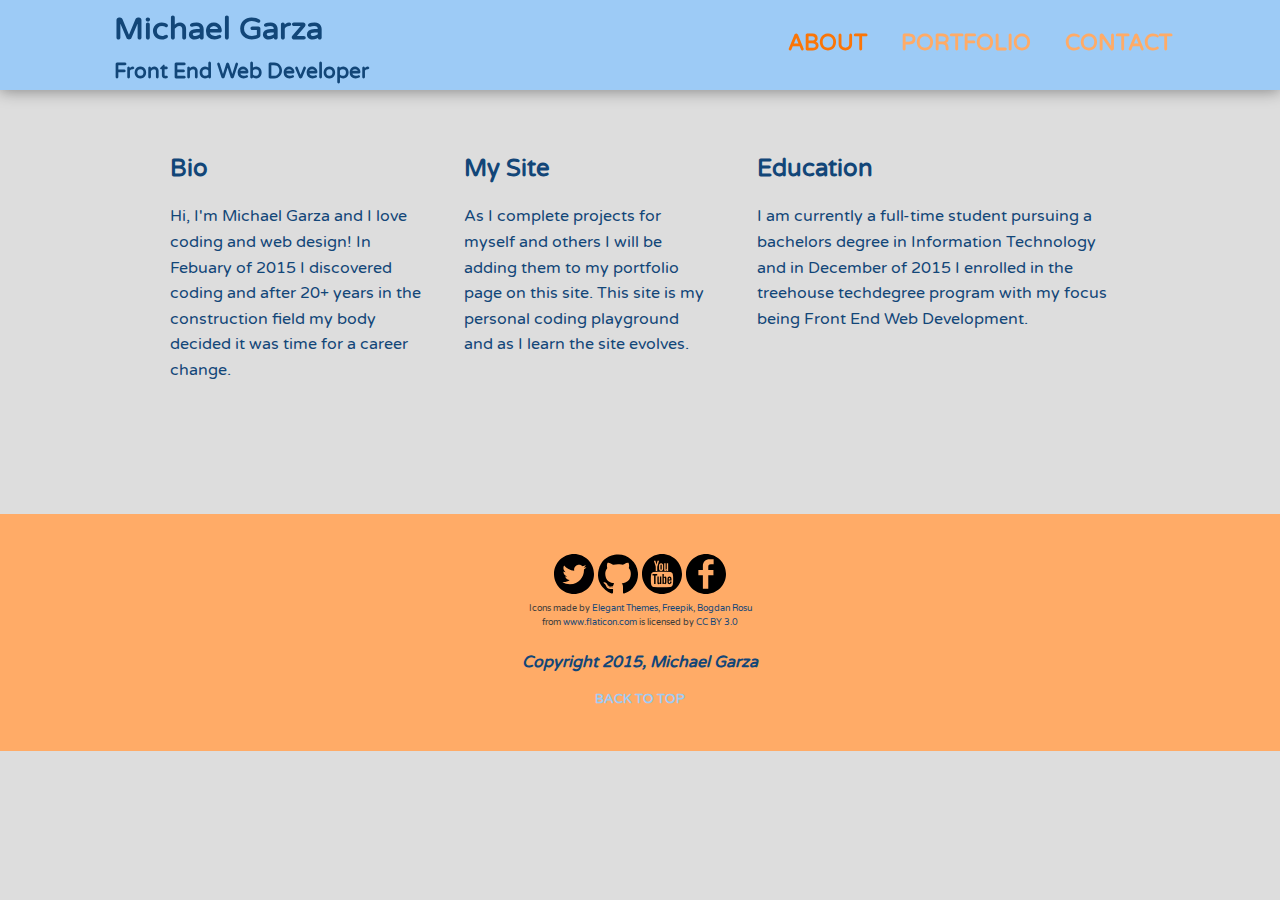
<file: index.html>
<!DOCTYPE html>

<html>   
<head>
   <meta charset="utf-8">
   
   <!-- Internet Explorer Modern UI tile icon: -->
   <meta name="msapplication-TileColor" content="#111">
   <meta name="msapplication-TileImage" content="img/png/mgdlogo144.png">
   <!-- favicon: -->
   <link rel="shortcut icon" type="image/x-icon" href="img/ico/mgdlogo-16.ico"> 
   <link rel="shortcut icon" type="image/x-icon" href="img/ico/mgdlogo-24.ico"> 
   <link rel="shortcut icon" type="image/x-icon" href="img/ico/mgdlogo-32.ico"> 
   <link rel="shortcut icon" type="image/x-icon" href="img/ico/mgdlogo-48.ico"> 
   <link rel="shortcut icon" type="image/x-icon" href="img/ico/mgdlogo-64.ico">
   <!-- Touch icon for iOS 2.0+ and Android 2.1+: -->
   <link rel="apple-touch-icon-precomposed" href="img/png/mgdlogo-152.png">
   <!-- For iPad with high-resolution Retina display running iOS ≥ 7: -->
   <link rel="apple-touch-icon-precomposed" sizes="152x152" href="img/png/mgdlogo-152.png">
   <!-- For iPad with high-resolution Retina display running iOS ≤ 6: -->
   <link rel="apple-touch-icon-precomposed" sizes="144x144" href="img/png/mgdlogo-144.png">
   <!-- For iPhone with high-resolution Retina display running iOS ≥ 7: -->
   <link rel="apple-touch-icon-precomposed" sizes="120x120" href="img/png/mgdlogo-120.png">
   <!-- For iPhone with high-resolution Retina display running iOS ≤ 6: -->
   <link rel="apple-touch-icon-precomposed" sizes="114x114" href="img/png/mgdlogo-114.png">
   <!-- For first- and second-generation iPad: -->
   <link rel="apple-touch-icon-precomposed" sizes="72x72" href="img/png/mgdlogo-72.png">
   <!-- For non-Retina iPhone, iPod Touch, and Android 2.1+ devices: -->
   <link rel="apple-touch-icon-precomposed" href="img/png/mgdlogo-57.png"> 
   <!-- Favicons targeted to any additional png sizes that you add that aren't covered above: -->
   <link rel="icon" href="img/png/mgdlogo-32.png" sizes="32x32">
   <title>M.Garza | Freelancer</title>
   <link rel="stylesheet" href="css/normalize.css">
   <link href='https://fonts.googleapis.com/css?family=Varela+Round' rel='stylesheet' type='text/css'>
   <link rel="stylesheet" href="css/main.css">
   <meta name="viewport" content="width=device-width, initial-scale=1.0">
</head>
<body>
   <div class="wrap  clearfix">
	  <header class="main-header  clearfix">
         <div class="container-one clearfix">
            <div class="name">      
               <h2>Michael Garza</h2>
               <h4>Front End Web Developer</h4>
            </div>
            <ul class="main-nav  clearfix">
               <li><a href="index.html" class="selected"><strong>About</strong></a></li>
               <li><a href="portfolio.html"><strong>Portfolio</strong></a></li>
               <li><a href="contact.html"><strong>Contact</strong></a></li>
            </ul>
         </div>
      </header><!--/.main-header-->	 
      <div class="container-two clearfix">
         <div class="secondary col  clearfix">   
            <h2>Bio</h2>
            <p>Hi, I'm Michael Garza and I love coding and web design! In Febuary of 2015 I discovered coding and after 20+ years in the construction field my body decided it was time for a career change.</p>
         </div><!--/.secondary-->
         
         <div class="primary col  clearfix">
            <h2>My Site</h2>
            <p>As I complete projects for myself and others I will be adding them to my portfolio page on this site. This site is my personal coding playground and as I learn the site evolves.</p>
         </div><!--/.tertiary-->
   
         <div class="tertiary col  clearfix">
            <h2>Education</h2>
            <p>I am currently a full-time student pursuing a bachelors degree in Information Technology and in December of 2015 I enrolled in the treehouse techdegree program with my focus being Front End Web Development.</p>
         </div><!--/.primary-->
      </div>
   </div>
            
   <footer class="main-footer  clearfix">
      <div class="social">
         <ul>
            <li><a href="https://twitter.com/SLINGBLADERUNNR"><img src="img/svg/twitter.svg" alt="Twitter Logo" class= "social-icon"></a></li>
            <li><a href="https://github.com/MichaelGarza"><img src="img/svg/github.svg" alt="Github Logo" class= "social-icon"></a></li>
            <li><a href="https://www.youtube.com/user/garzaocala"><img src="img/svg/youtube.svg" alt="YouTube Logo" class= "social-icon"></a></li>
            <li><a href="https://www.facebook.com/michaelwgarza"><img src="img/svg/facebook.svg" alt="Facebook Logo" class= "social-icon"></a></li>
         </ul>
         <div class="icons">Icons made by <a href="http://www.flaticon.com/authors/elegant-themes" title="Elegant Themes">Elegant Themes</a>, <a href="http://www.freepik.com" title="Freepik">Freepik</a>, <a href="http://www.flaticon.com/authors/bogdan-rosu" title="Bogdan Rosu">Bogdan Rosu</a> from <a href="http://www.flaticon.com" title="Flaticon">www.flaticon.com</a>             is licensed by <a href="http://creativecommons.org/licenses/by/3.0/" title="Creative Commons BY 3.0">CC BY 3.0</a>
         </div>
      </div>
      <div class="copyright">
         <p><strong>Copyright 2015, Michael Garza</strong></p>
         <a href="#top" class="top"><strong>BACK TO TOP</strong></a>
      </div>
    </footer>
         
</body>
</html>
</file>
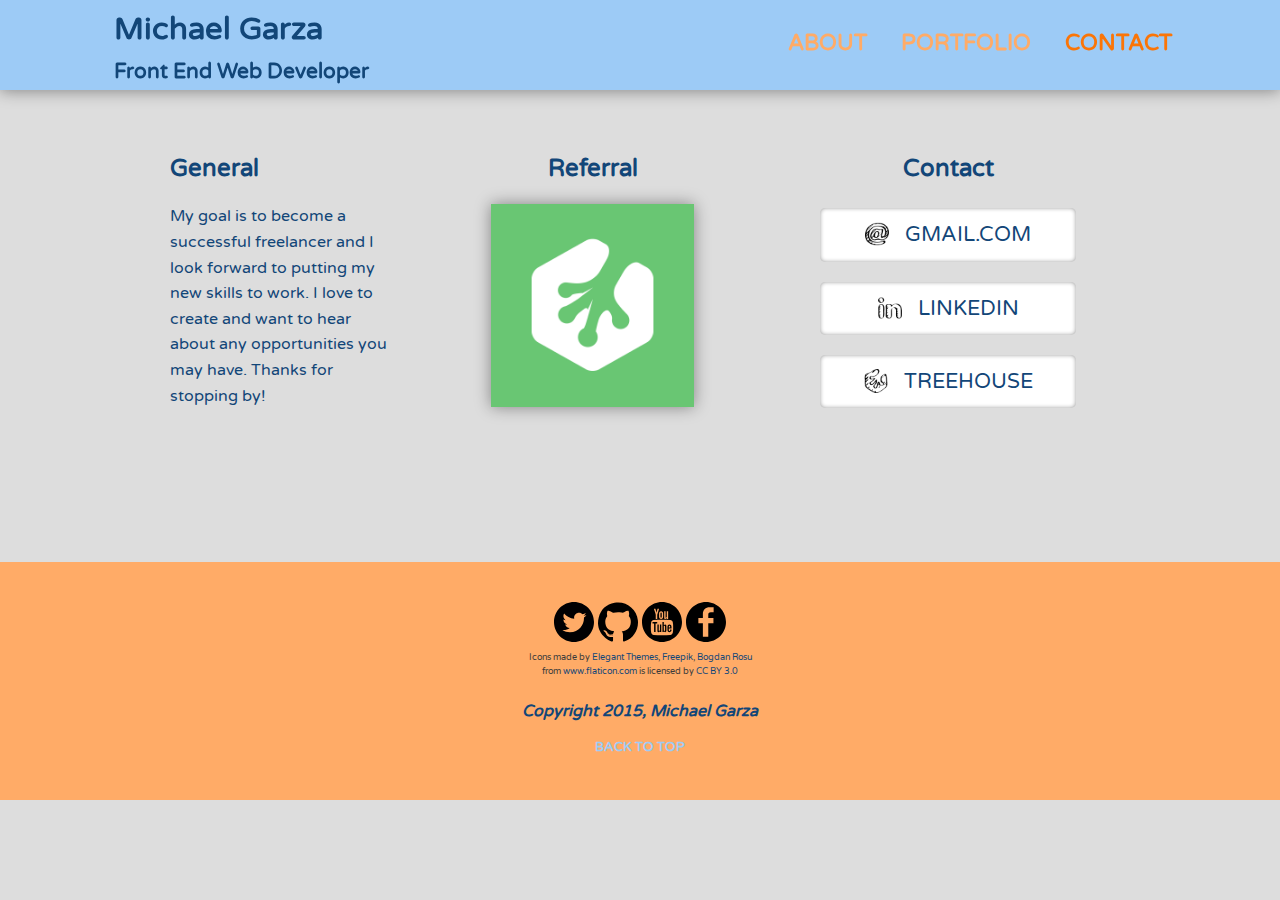
<file: contact.html>
<!DOCTYPE html>

<html>   
<head>
   <meta charset="utf-8">
   
   <!-- Internet Explorer Modern UI tile icon: -->
   <meta name="msapplication-TileColor" content="#111">
   <meta name="msapplication-TileImage" content="img/png/mgdlogo144.png">
   <!-- favicon: -->
   <link rel="shortcut icon" type="image/x-icon" href="img/ico/mgdlogo-16.ico"> 
   <link rel="shortcut icon" type="image/x-icon" href="img/ico/mgdlogo-24.ico"> 
   <link rel="shortcut icon" type="image/x-icon" href="img/ico/mgdlogo-32.ico"> 
   <link rel="shortcut icon" type="image/x-icon" href="img/ico/mgdlogo-48.ico"> 
   <link rel="shortcut icon" type="image/x-icon" href="img/ico/mgdlogo-64.ico">
   <!-- Touch icon for iOS 2.0+ and Android 2.1+: -->
   <link rel="apple-touch-icon-precomposed" href="img/png/mgdlogo-152.png">
   <!-- For iPad with high-resolution Retina display running iOS ≥ 7: -->
   <link rel="apple-touch-icon-precomposed" sizes="152x152" href="img/png/mgdlogo-152.png">
   <!-- For iPad with high-resolution Retina display running iOS ≤ 6: -->
   <link rel="apple-touch-icon-precomposed" sizes="144x144" href="img/png/mgdlogo-144.png">
   <!-- For iPhone with high-resolution Retina display running iOS ≥ 7: -->
   <link rel="apple-touch-icon-precomposed" sizes="120x120" href="img/png/mgdlogo-120.png">
   <!-- For iPhone with high-resolution Retina display running iOS ≤ 6: -->
   <link rel="apple-touch-icon-precomposed" sizes="114x114" href="img/png/mgdlogo-114.png">
   <!-- For first- and second-generation iPad: -->
   <link rel="apple-touch-icon-precomposed" sizes="72x72" href="img/png/mgdlogo-72.png">
   <!-- For non-Retina iPhone, iPod Touch, and Android 2.1+ devices: -->
   <link rel="apple-touch-icon-precomposed" href="img/png/mgdlogo-57.png"> 
   <!-- Favicons targeted to any additional png sizes that you add that aren't covered above: -->
   <link rel="icon" href="img/png/mgdlogo-32.png" sizes="32x32">
   <title>M.Garza | Freelancer</title>
   <link rel="stylesheet" href="css/normalize.css">
   <link href='https://fonts.googleapis.com/css?family=Varela+Round' rel='stylesheet' type='text/css'>
   <link rel="stylesheet" href="css/main.css">
   <meta name="viewport" content="width=device-width, initial-scale=1.0">
</head>
<body>
   <div class="wrap  clearfix">
	  <header class="main-header clearfix">
         <div class="container-one clearfix">
            <div class="name">      
               <h2>Michael Garza</h2>
               <h4>Front End Web Developer</h4>
            </div>
            <ul class="main-nav">
               <li><a href="index.html"><strong>About</strong></a></li>
               <li><a href="portfolio.html"><strong>Portfolio</strong></a></li>
               <li><a href="contact.html" class="selected"><strong>Contact</strong></a></li>
            </ul>
         </div>
      </header><!--/.main-header-->	 
      <div class="container-two clearfix">
         <div class="general col  clearfix">
            <h2>General</h2>
            <p>My goal is to become a successful freelancer and  I look forward to putting my new skills to work. I love to create and want to hear about any opportunities you may have. Thanks for stopping by!</p>      
         </div><!--/.general-->
 
         <div class="referral col  clearfix">
            <h2>Referral</h2>          
            <figure>
               <a href="http://referrals.trhou.se/michaelgarza3" target="_blank"><img src="img/svg/treehouse-green.svg" alt="Treehouse referral link."></a>
            </figure>
         </div><!--/.referral-->
            
         <div class="contact col  clearfix">
            <h2>Contact</h2>
            <ul class="contact-info">
               <li class="mail"><a href="mailto:garzaocala@gmail.com">gmail.com</a></li>
               <li class="linkedin"><a href="https://www.linkedin.com/in/michael-garza-7670b9a2">LinkedIn</a></li>
               <li class="treehouse"><a href="http://www.teamtreehouse.com/michaelgarza3">treehouse</a></li>  
            </ul>
         </div><!--/.contact-->
         
      </div>
   </div>
      
   <footer class="main-footer clearfix">
      <div class="social">
         <ul>
            <li><a href="https://twitter.com/SLINGBLADERUNNR"><img src="img/svg/twitter.svg" alt="Twitter Logo" class= "social-icon"></a></li>
            <li><a href="https://github.com/MichaelGarza"><img src="img/svg/github.svg" alt="Github Logo" class= "social-icon"></a></li>
            <li><a href="https://www.youtube.com/user/garzaocala"><img src="img/svg/youtube.svg" alt="YouTube Logo" class= "social-icon"></a></li>
            <li><a href="https://www.facebook.com/michaelwgarza"><img src="img/svg/facebook.svg" alt="Facebook Logo" class= "social-icon"></a></li>
         </ul>
         <div class="icons">Icons made by <a href="http://www.flaticon.com/authors/elegant-themes" title="Elegant Themes">Elegant Themes</a>, <a href="http://www.freepik.com" title="Freepik">Freepik</a>, <a href="http://www.flaticon.com/authors/bogdan-rosu" title="Bogdan Rosu">Bogdan Rosu</a> from <a href="http://www.flaticon.com" title="Flaticon">www.flaticon.com</a>             is licensed by <a href="http://creativecommons.org/licenses/by/3.0/" title="Creative Commons BY 3.0">CC BY 3.0</a>
         </div>
      </div>
      <div class="copyright">
         <p><strong>Copyright 2015, Michael Garza</strong></p>
         <a href="#top" class="top"><strong>BACK TO TOP</strong></a>
      </div>
    </footer>
        
</body>
</html>
</file>
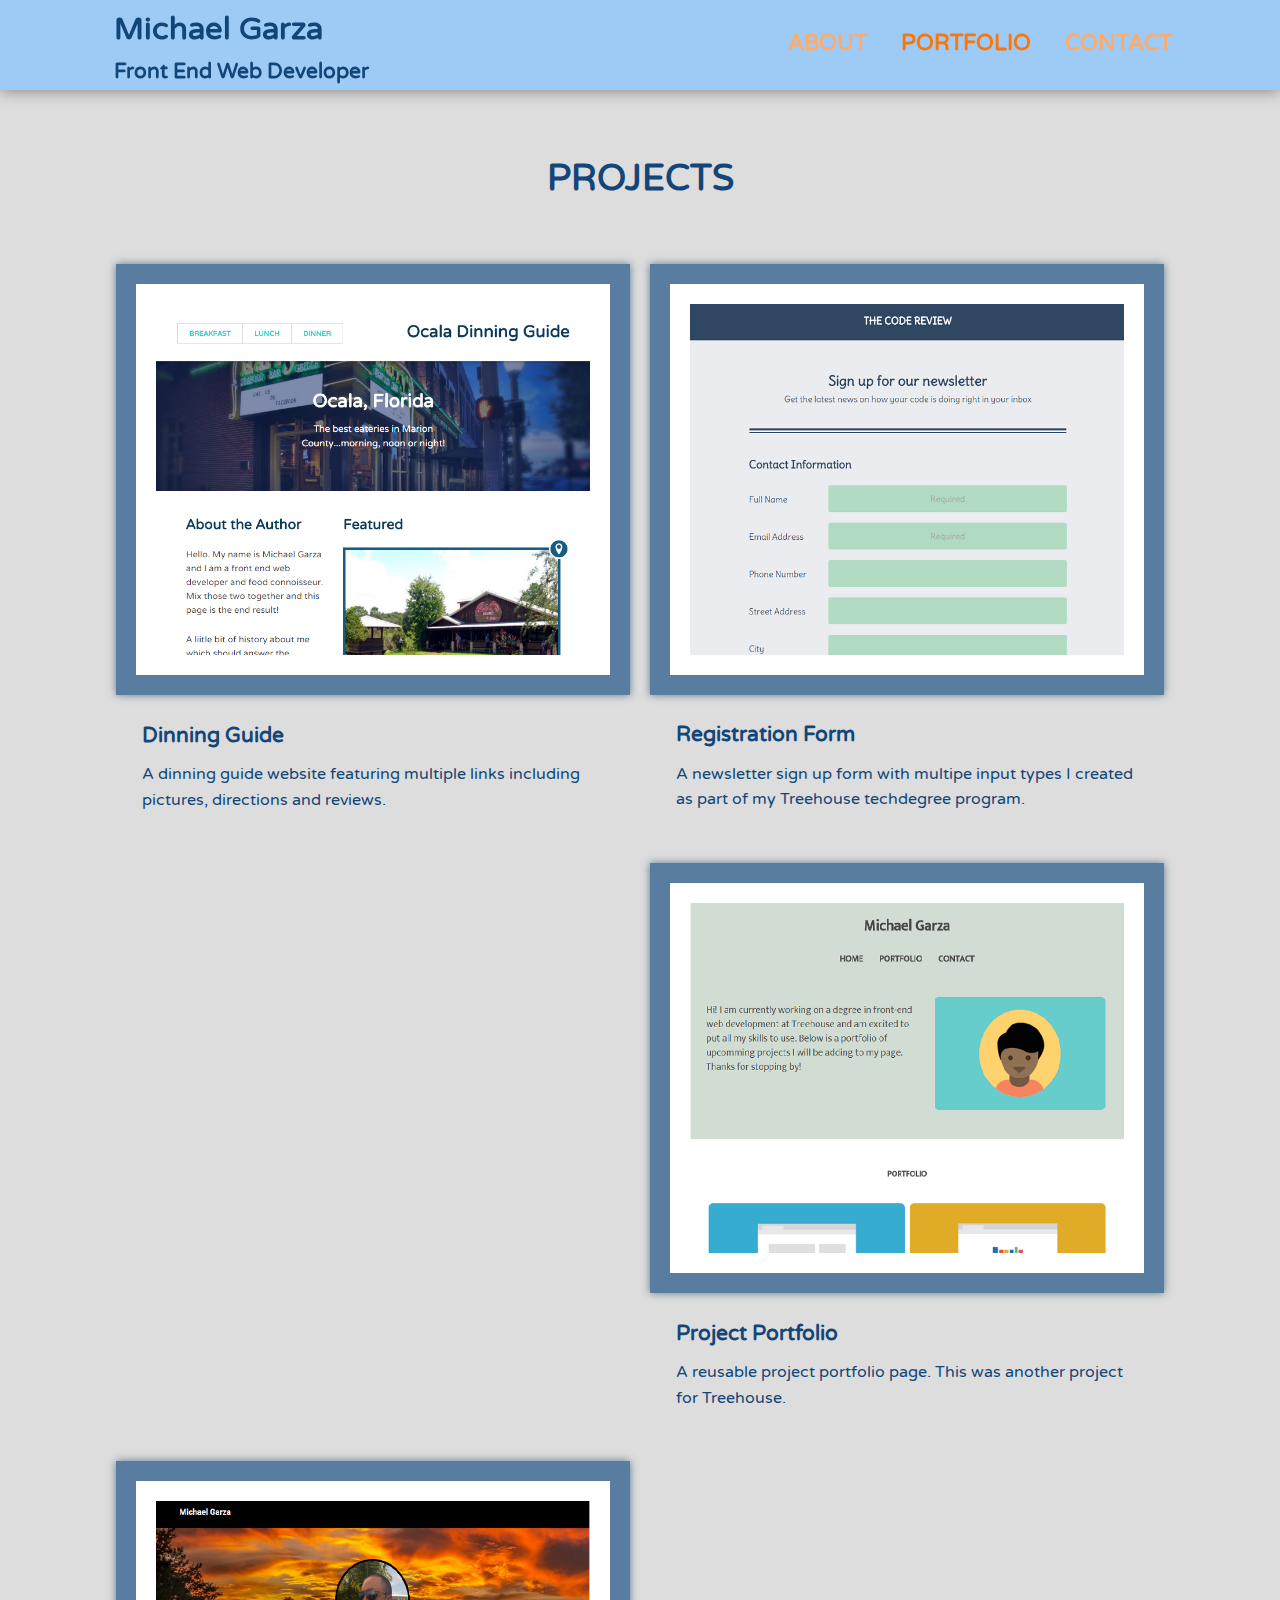
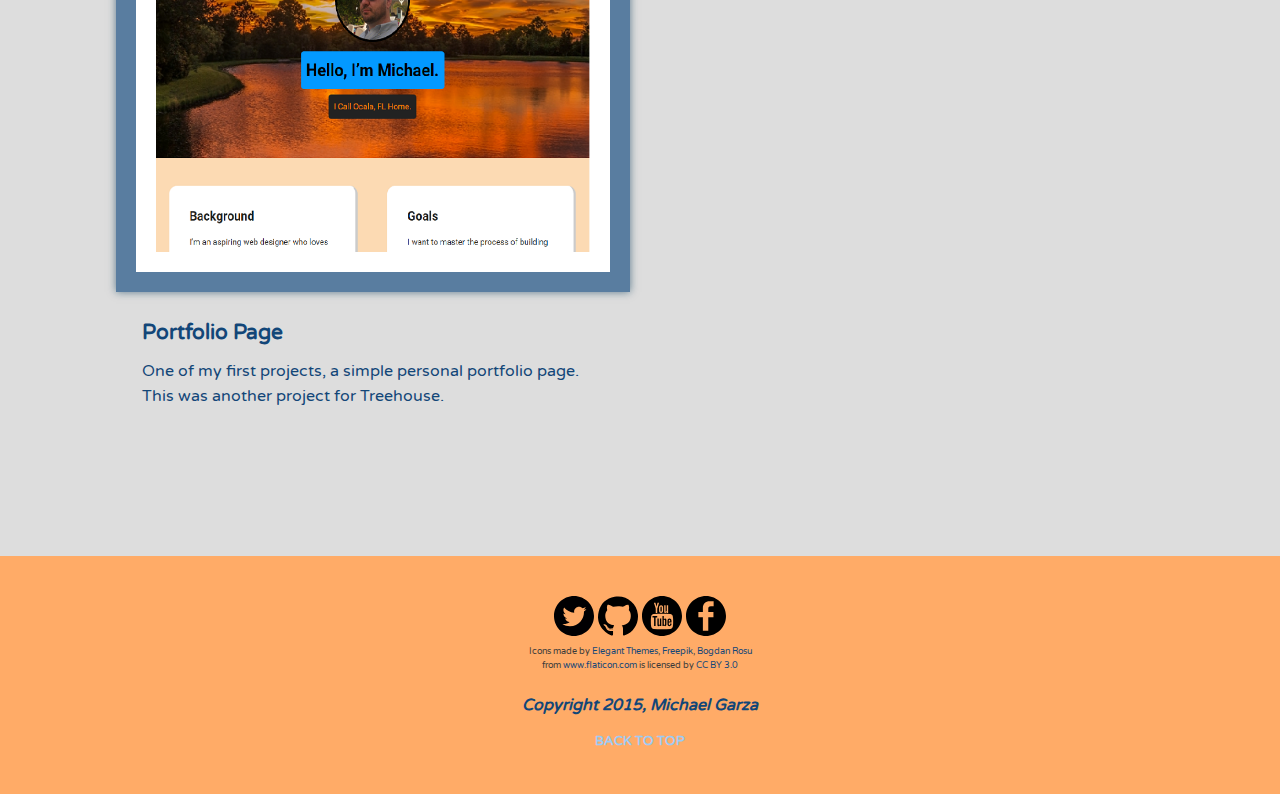
<file: portfolio.html>
<!DOCTYPE html>

<html>   
<head>
   <meta charset="utf-8">
   
   <!-- Internet Explorer Modern UI tile icon: -->
   <meta name="msapplication-TileColor" content="#111">
   <meta name="msapplication-TileImage" content="img/png/mgdlogo144.png">
   <!-- favicon: -->
   <link rel="shortcut icon" type="image/x-icon" href="img/ico/mgdlogo-16.ico"> 
   <link rel="shortcut icon" type="image/x-icon" href="img/ico/mgdlogo-24.ico"> 
   <link rel="shortcut icon" type="image/x-icon" href="img/ico/mgdlogo-32.ico"> 
   <link rel="shortcut icon" type="image/x-icon" href="img/ico/mgdlogo-48.ico"> 
   <link rel="shortcut icon" type="image/x-icon" href="img/ico/mgdlogo-64.ico">
   <!-- Touch icon for iOS 2.0+ and Android 2.1+: -->
   <link rel="apple-touch-icon-precomposed" href="img/png/mgdlogo-152.png">
   <!-- For iPad with high-resolution Retina display running iOS ≥ 7: -->
   <link rel="apple-touch-icon-precomposed" sizes="152x152" href="img/png/mgdlogo-152.png">
   <!-- For iPad with high-resolution Retina display running iOS ≤ 6: -->
   <link rel="apple-touch-icon-precomposed" sizes="144x144" href="img/png/mgdlogo-144.png">
   <!-- For iPhone with high-resolution Retina display running iOS ≥ 7: -->
   <link rel="apple-touch-icon-precomposed" sizes="120x120" href="img/png/mgdlogo-120.png">
   <!-- For iPhone with high-resolution Retina display running iOS ≤ 6: -->
   <link rel="apple-touch-icon-precomposed" sizes="114x114" href="img/png/mgdlogo-114.png">
   <!-- For first- and second-generation iPad: -->
   <link rel="apple-touch-icon-precomposed" sizes="72x72" href="img/png/mgdlogo-72.png">
   <!-- For non-Retina iPhone, iPod Touch, and Android 2.1+ devices: -->
   <link rel="apple-touch-icon-precomposed" href="img/png/mgdlogo-57.png"> 
   <!-- Favicons targeted to any additional png sizes that you add that aren't covered above: -->
   <link rel="icon" href="img/png/mgdlogo-32.png" sizes="32x32">
   <title>M.Garza | Freelancer</title>
   <link rel="stylesheet" href="css/normalize.css">
   <link href='https://fonts.googleapis.com/css?family=Varela+Round' rel='stylesheet' type='text/css'>
   <link rel="stylesheet" href="css/main.css">
   <meta name="viewport" content="width=device-width, initial-scale=1.0">
</head>
<body>
   <div class="wrap  clearfix">
      <header class="main-header  clearfix">
         <div class="container-one clearfix">
            <div class="name">
               <h2>Michael Garza</h2>
               <h4>Front End Web Developer</h4>
            </div>
            <ul class="main-nav">
               <li><a href="index.html"><strong>About</strong></a></li>
               <li><a href="portfolio.html" class="selected"><strong>Portfolio</strong></a></li>
               <li><a href="contact.html"><strong>Contact</strong></a></li>
            </ul>
         </div>
      </header><!--/.main-header-->
      
      <div class="banner clearfix">           
	  <h2><strong>PROJECTS</strong></h2>
      </div><!--/.banner-->
      <div class="container-two clearfix">      
         <ul class="projects  clearfix">
            <li class="proj one">             
               <a href="pages/ocala_dinning_guide/index.html"><img src="img/png/ocala_dinning_guide-screenshot.png" alt="Screenshot of one of my website projects.">                   
               <h2>Dinning Guide</h2></a>
               <p>A dinning guide website featuring multiple links including pictures, directions and reviews.</p>
            </li>
            <li class="proj two"> 
               <a href="pages/online_registration/index.html"><img src="img/png/online_registration_form-screenshot.png" alt="Screenshot of one of my website projects.">                   
               <h2>Registration Form</h2></a>
               <p>A newsletter sign up form with multipe input types I created as part of my Treehouse techdegree program.</p> 
            </li>
            <li class="proj three">           
               <a href="pages/project_portfolio/index.html"><img src="img/png/project_portfolio-screenshot.png" alt="Screenshot of one of my website projects.">                   
               <h2>Project Portfolio</h2></a>
               <p>A reusable project portfolio page. This was another project for Treehouse.</p>
            </li>
            <li class="proj four">               
               <a href="pages/portfolio/index.html"><img src="img/png/personal_profile-screenshot.png" alt="Screenshot of one of my website projects.">                   
               <h2>Portfolio Page</h2></a>
               <p>One of my first projects, a simple personal portfolio page. This was another project for Treehouse.</p>
            </li>
         </ul>
      </div>
   </div>
               
   <footer class="main-footer  clearfix">
      <div class="social">
         <ul>
            <li><a href="https://twitter.com/SLINGBLADERUNNR"><img src="img/svg/twitter.svg" alt="Twitter Logo" class= "social-icon"></a></li>
            <li><a href="https://github.com/MichaelGarza"><img src="img/svg/github.svg" alt="Github Logo" class= "social-icon"></a></li>
            <li><a href="https://www.youtube.com/user/garzaocala"><img src="img/svg/youtube.svg" alt="YouTube Logo" class= "social-icon"></a></li>
            <li><a href="https://www.facebook.com/michaelwgarza"><img src="img/svg/facebook.svg" alt="Facebook Logo" class= "social-icon"></a></li>
         </ul>
         <div class="icons">Icons made by <a href="http://www.flaticon.com/authors/elegant-themes" title="Elegant Themes">Elegant Themes</a>, <a href="http://www.freepik.com" title="Freepik">Freepik</a>, <a href="http://www.flaticon.com/authors/bogdan-rosu" title="Bogdan Rosu">Bogdan Rosu</a> from <a href="http://www.flaticon.com" title="Flaticon">www.flaticon.com</a>             is licensed by <a href="http://creativecommons.org/licenses/by/3.0/" title="Creative Commons BY 3.0">CC BY 3.0</a>
         </div>
      </div>
      <div class="copyright">
         <p><strong>Copyright 2015, Michael Garza</strong></p>
         <a href="#top" class="top"><strong>BACK TO TOP</strong></a>
      </div>
    </footer>
         
</body>
</html>
</file>
<file: css/main.css>
/* ================================= 
  Base Element Styles
==================================== */

* {
   box-sizing: border-box; 
}

body {
   font-family: 'Varela Round', sans-serif;
   line-height: 1.6;
   color: #3a3a3a;
   text-align: center;
   background:#dddddd;
}

li {
   list-style: none;
}

p {
   font-size: 1em;  
}

h2,
h3,
h4,
a,
p{
   color: #124678;
}

h2,
h3,
h4,
h5 {
   margin: 0 auto;
}

a {
   text-decoration: none;
}

img {
   max-width:100%; 
}


/* ================================= 
  Base Layout Styles
==================================== */


/* ---- Navigation ---- */


.main-header {
   background:  #9dcbf6;   
   padding-top: 20px;
   padding-bottom: 10px;
}

.main-nav {
   list-style-type: none;
   text-transform: uppercase;
}
  

.main-nav li {
   padding: 10px;  
}

.main-nav a {
   color: #ffab67;
   padding: 8px 20px;
}

.main-nav a.selected {
   color: #fb7507;
}

.main-nav a:hover {
   color: #124678;
}


/* ---- Layout Containers ---- */


.container-one,
.container-two,
.proj {
   padding-left: 1em;
   padding-right: 1em;
}

.container-one ul,
.container-two ul,
.projects {
   padding: 0
}

.banner {
   padding-top: 60px;
   padding-bottom: 40px;
   font-size: 1.5em
}

.col p {
   margin-bottom: 50px;
}

.secondary,
.general {
   padding-top: 60px;
}

.proj img {
   border: 20px solid rgba(18,70,120, .70);
   box-shadow: 0 0 8px rgba(9,58,88, .60);
   background-color: #fff;
   padding: 20px
}

.proj h2{
   padding-top: 15px;
   font-size: 1.3em; 
   margin: 0 auto;
   max-width: 90%;
}

.proj p {
   margin: 0 auto;
   max-width: 90%;
   padding-top: 10px;
   padding-bottom: 50px
   
}

/* ---- Page Elements ---- */

figure img {
   box-shadow: 0 0 15px rgba(0, 0, 0, .4);
   width: 225px;
}

.referral {
   padding-bottom: 40px
}

.contact {
   max-width: 360px;
   margin: 0 auto;
   padding-bottom: 30px;
   padding-left: 1em;
   padding-right: 1em;
}

.contact li {
   margin: 20px;
   border-radius: 5px;
   box-shadow: inset 0 0 4px rgba(0, 0, 0, .4);
   background-color: #fff; 
   text-transform: uppercase;
   font-size: 1.3em;
   padding: 10px;
}

.contact a {
   padding: 10px 20px 
}

a[href$="gmail.com"] {
   background-image: url('../img/svg/email-sketch.svg');
   background-repeat: no-repeat;
   background-size: 24px;
   padding: 0 0 0 40px;
}

a[href$="7670b9a2"] {
   background-image: url('../img/svg/linkedin-sketch.svg');
   background-repeat: no-repeat;
   background-size: 24px;
   padding: 0 0 0 40px;
}

a[href$="com/michaelgarza3"] {
   background-image: url('../img/svg/treehouse-sketch.svg');
   background-repeat: no-repeat;
   background-size: 24px;
   padding: 0 0 0 40px;
}


/*----- Footer -----*/

.main-footer {
   background: #ffab67;
   padding-bottom: 40px;
   padding-top: 40px;
   text-align: center; 
   margin-top: 80px
}

.main-footer li {
   list-style-type: none;
   display: inline-block;
}

.main-footer ul {
   margin: 0 auto;
   padding: 0;
}

.main-footer img {
   width: 40px;
   padding: 0;
}

.icons {
   font-size: .55em;
   max-width: 230px;
   margin: 0 auto;
}

.copyright p{
   color: #124678;
   font-style: italic; 
   margin: 0 auto;
   margin-top: 20px;
   margin-bottom: 10px;
}

.top {
   color: #9dcbf6;
   font-size: .8em;
   padding: 5px;
}

.top:hover {
   color: #124678;
}


/* ================================= 
  Media Queries
==================================== */


@media (min-width: 600px) {

  
   .main-header {
      padding-bottom: 20px;
      padding-left: 1em;
   }
   
   .name {
      float: left;
      text-align: left;
      font-size: 1.3em;
      margin-top: 10px;
   }
   
   .main-nav {
      float: right;
      margin: 0;
      text-align: right;
   }

   .main-nav li {
      padding: 0;
      margin: 10px;
   } 
   
   .main-nav a {
      padding: 8px 0 8px 10px;
   }
 
   .col {
      text-align: left;   
   }
   
   .proj {
      float: left;
      width: 50%; 
      text-align: left;
   }
   
   .referral,
   .contact {
      text-align: center;
   }
   
   .secondary,
   .primary,
   .tertiary,
   .general {
      max-width: 650px;
      margin: 0 auto;
      padding-left: 4em;
      padding-right: 4em;
   }   
   
   
/* ---- Float clearfix ---- */

	.clearfix::after {
		content: " ";
		display: table;
		clear: both;
	}
   
}

@media (min-width: 850px) {
   
   
   body {
      padding-top: 90px;
      
   }

   .main-header {
      position: fixed;
      box-shadow: 0 1px 15px rgba(0, 0, 0, .4);
      width: 100%;
      top: 0;
      z-index: 1000;
      height: 90px;
      padding-top: 5px;
   }
   
   .name {
      margin-top: 0;
   }
   
   .main-nav li {
      display: inline-block;
      margin-top: 20px;
      font-size: 1.4em;
   } 
   
   .container-one,
   .container-two {
      padding-left: 1em;
      padding-right: 1em;
   }
   
   .proj {
      padding-left: 15px;
      padding-right: 15px;
   }
   
   .secondary,
   .referral {
      float: left;
      width: 48%;
   }
   
   .primary,
   .contact {
      float: right;
      width: 48%;
   }
   
   .referral {
      padding-left: 3em;
      margin-left: 30px;
   }
   
   .contact {
      padding-right: 3em;
      margin-right: 30px
   }
   
   .secondary {
      padding-right: 1em
   }
   
   .primary {
      padding-top: 60px;
      padding-left: 1em
   }
   
   .tertiary {
      clear: both;
   } 
  
}

@media (min-width: 1100px) {
   
   .container-one,
   .container-two {
      max-width: 1100px;
      margin: 0 auto;
	}
   
   .proj {
      padding-left: 10px;
      padding-right: 10px;
   }
   
   .secondary {  
      float: left;
      width: 32%;
   }
   
   .primary {
      float: left;
      width: 26%;
      padding-right: 1em
   }
    
   .tertiary {
      width: 42%;
      clear: none;
      float: right; 
      padding-left: 2em;
   }
   
   .general {
     float: left;
     width: 28%;
      padding-right: 1em;
   }

   .referral {
      width: 28%;
      padding-bottom: 50px;
      padding-left: 1em;
   } 
   
   .contact {
      float: right;
      width: 34%;
      padding-bottom: 50px;
   }
   
   .tertiary,
   .referral,
   .contact{
      padding-top: 60px;
   }
   
   
}
   
 
/* =================================
flatcons social icons author credits: 
   <div>Icons made by <a href="http://www.flaticon.com/authors/elegant-themes" title="Elegant Themes">Elegant Themes</a>, <a href="http://www.freepik.com" title="Freepik">Freepik</a>, <a href="http://www.flaticon.com/authors/bogdan-rosu" title="Bogdan Rosu">Bogdan Rosu</a> from <a href="http://www.flaticon.com" title="Flaticon">www.flaticon.com</a>             is licensed by <a href="http://creativecommons.org/licenses/by/3.0/" title="Creative Commons BY 3.0">CC BY 3.0</a></div>
==================================== */
</file>
